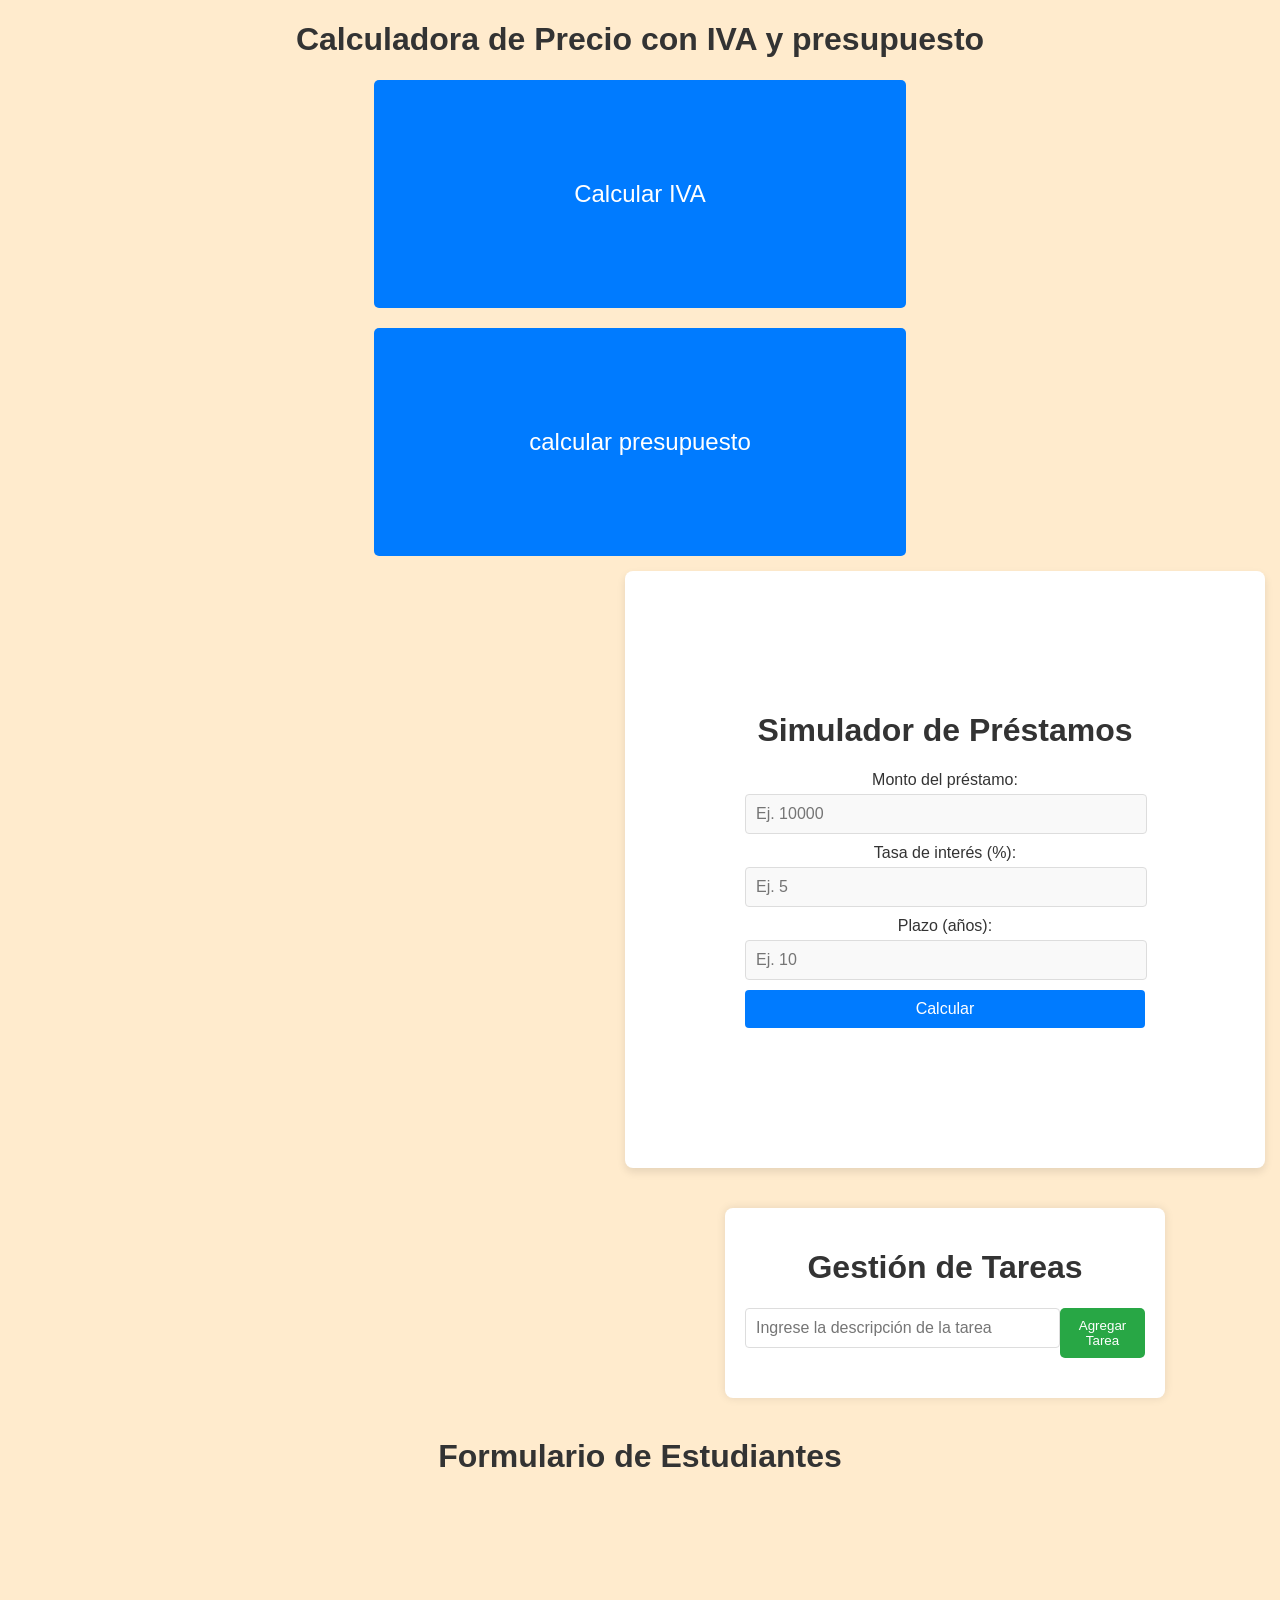
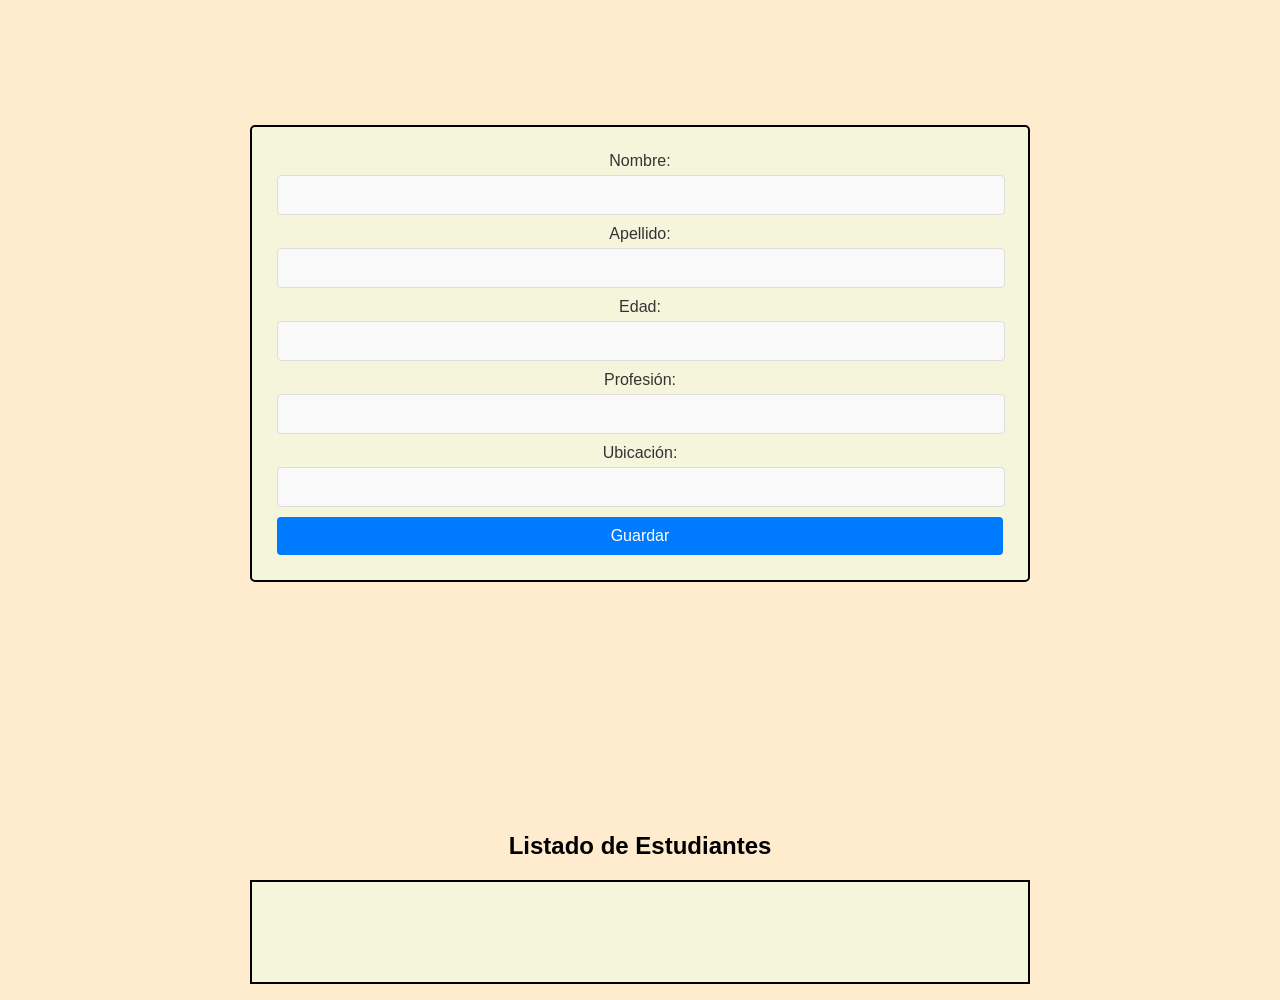
<file: index.html>
<!DOCTYPE html>
<html lang="en">
<head>
    <meta charset="UTF-8">
    <meta name="viewport" content="width=device-width, initial-scale=1.0">
    <link rel="stylesheet" href="./css/style.css">
    <script src="./js/index.js"></script>
    <title>Document</title>
</head>
<body>
    <h1>Calculadora de Precio con IVA y presupuesto</h1>
    <button class ="custom-button" onclick="numeroIngresado()">Calcular IVA</button>
    <div>
        <button class="custom-butto" onclick="calculadoraDePresupuesto()"> calcular presupuesto</button>
    </div>

    <div class="contenedor">
        <h1>Simulador de Préstamos</h1>
        <form id="formulario-prestamo">
            <label for="monto">Monto del préstamo:</label>
            <input type="number" id="monto" placeholder="Ej. 10000" required>
            
            <label for="interes">Tasa de interés (%):</label>
            <input type="number" id="interes" placeholder="Ej. 5" required>
            
            <label for="años">Plazo (años):</label>
            <input type="number" id="años" placeholder="Ej. 10" required>
            
            <button type="submit">Calcular</button>
        </form>
        <div id="resultado"></div>
    </div>
    <div class="container">
        <h1>Gestión de Tareas</h1>
        <div class="task-input">
            <input type="text" id="taskDescription" placeholder="Ingrese la descripción de la tarea">
            <button onclick="agregarTarea()">Agregar Tarea</button>
        </div>
        <ul id="taskList"></ul>
        </div>
        <h1>Formulario de Estudiantes</h1>
    <form class="formulario-1" id="formulario-estudiantes">
        <label for="nombre">Nombre:</label>
        <input type="text" id="nombre" required>
        
        <label for="apellido">Apellido:</label>
        <input type="text" id="apellido" required>
        
        <label for="edad">Edad:</label>
        <input type="number" id="edad" required>
        
        <label for="profesion">Profesión:</label>
        <input type="text" id="profesion" required>
        
        <label for="ubicacion">Ubicación:</label>
        <input type="text" id="ubicacion" required>
        
        <button type="submit">Guardar</button>
    </form>

    <div id="estudiantes">
        <h2>Listado de Estudiantes</h2>
        <ul id="lista-estudiantes">
            <!-- Aquí se mostrarán los estudiantes -->
        </ul>
    </div>
</body>
</html>
</file>
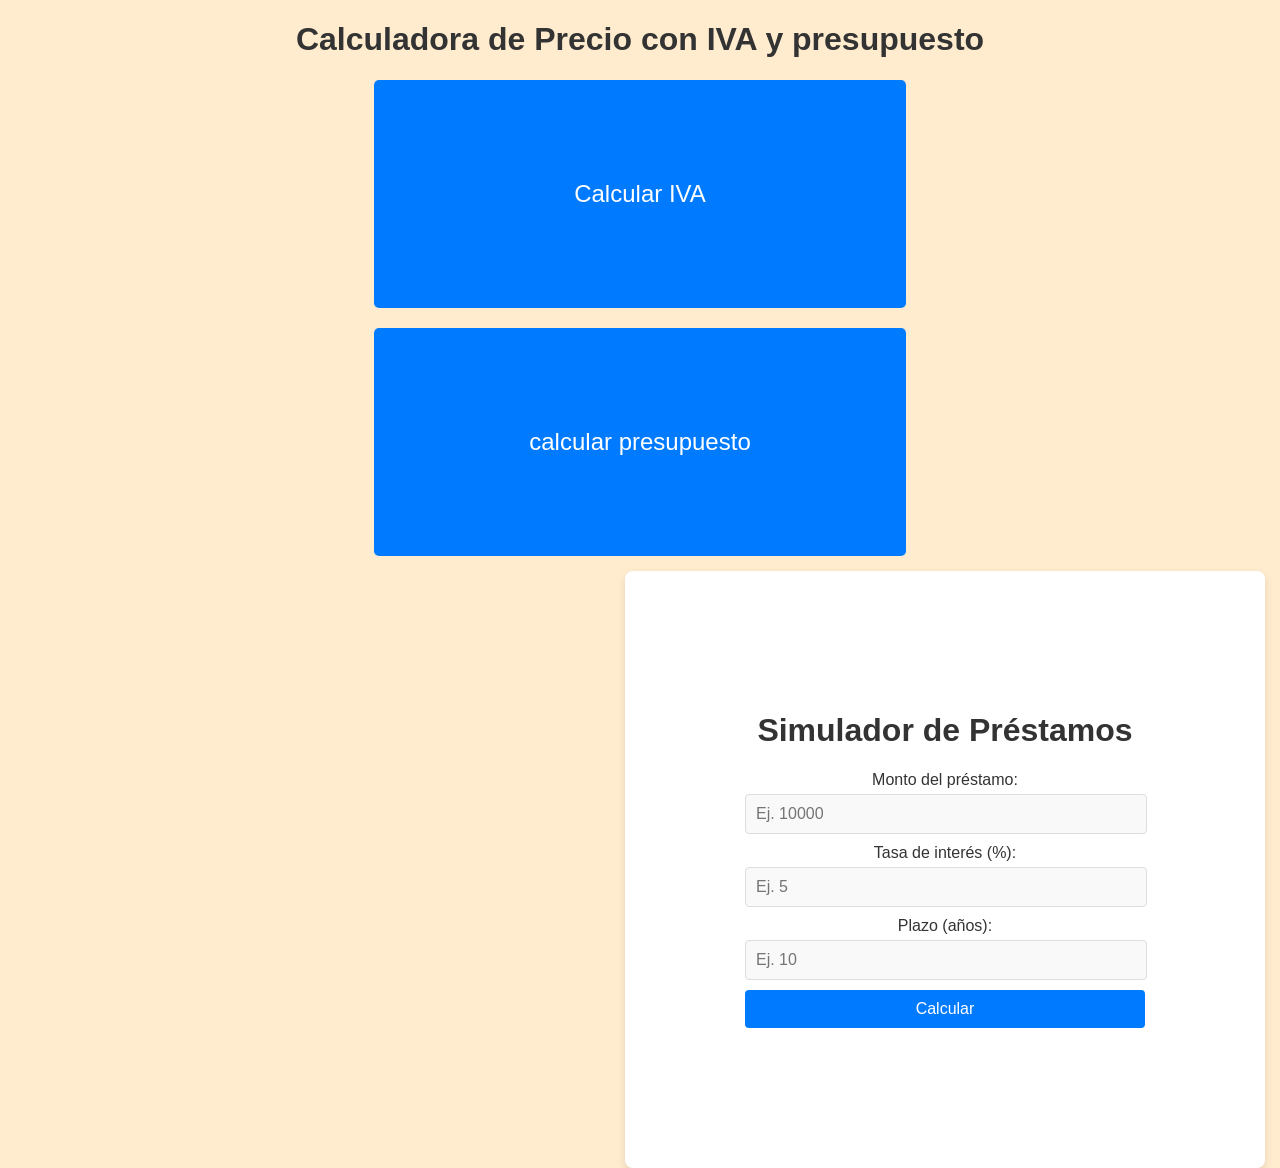
<file: Copia de index.html>
<!DOCTYPE html>
<html lang="en">
<head>
    <meta charset="UTF-8">
    <meta name="viewport" content="width=device-width, initial-scale=1.0">
    <link rel="stylesheet" href="./css/style.css">
    <script src="./js/index.js"></script>
    <title>Document</title>
</head>
<body>
    <h1>Calculadora de Precio con IVA y presupuesto</h1>
    <button class ="custom-button" onclick="numeroIngresado()">Calcular IVA</button>
    <div>
        <button class="custom-butto" onclick="calculadoraDePresupuesto()"> calcular presupuesto</button>
    </div>

    <div class="contenedor">
        <h1>Simulador de Préstamos</h1>
        <form id="formulario-prestamo">
            <label for="monto">Monto del préstamo:</label>
            <input type="number" id="monto" placeholder="Ej. 10000" required>
            
            <label for="interes">Tasa de interés (%):</label>
            <input type="number" id="interes" placeholder="Ej. 5" required>
            
            <label for="años">Plazo (años):</label>
            <input type="number" id="años" placeholder="Ej. 10" required>
            
            <button type="submit">Calcular</button>
        </form>
        <div id="resultado"></div>
    </div>
    
</body>
</html>
</file>
<file: css/style.css>
body {
    font-family:'Franklin Gothic Medium', 'Arial Narrow', Arial, sans-serif;
    margin: 0;
    padding: 0;
    background-color: #FFEBCD; 
    text-align: center;
}
.button-container {
    display: flex;
    justify-content: center;
    align-items: center;
    height: 100vh;
}

.custom-button {
    padding: 100px 200px;
    font-size: 24px;
    border: none;
    border-radius: 5px;
    background-color: #007bff; 
    color: #fff; 
    cursor: pointer;
    transition: background-color 0.3s ease;
    
}

.custom-butto {
    padding: 100px 155px;
    margin-top: 20px;
    font-size: 24px;
    border: none;
    border-radius: 5px;
    background-color: #007bff; 
    color: #fff; 
    cursor: pointer;
    transition: background-color 0.3s ease;
    
}


.custom-button:hover {
    background-color: #f3c702; 
}

.custom-butto:hover {
    background-color: #f3c702; 
}


#result {
    margin-top: 20px;
}
#result h2 {
    text-align: center;
}

.formmulario-prestamo{
    align-items: center;
    align-content: center;
}

.contenedor {
    align-items: center;
    background: #ffffff;
    padding: 120px;
    border-radius: 8px;
    box-shadow: 0 4px 8px rgba(0, 0, 0, 0.1);
    max-width: 400px;
    width: 500px;
    margin-left: 625px;
    margin-top: 15px;
}

h1 {
    text-align: center;
    color: #333;
}

form label {
    display: block;
    margin-bottom: 5px;
    color: #333;
}

form input {
    width: 100%;
    padding: 10px;
    margin-bottom: 15px;
    border: 1px solid #ddd;
    border-radius: 4px;
    background-color: #f9f9f9;
    transition: all 0.3s ease;
}

form input:focus {
    border-color: #a3d8f4;
    box-shadow: 0 0 5px rgba(163, 216, 244, 0.5);
    background-color: #ffffff;
}

form button {
    width: 100%;
    padding: 10px;
    background-color: #a3d8f4;
    color: white;
    border: none;
    border-radius: 4px;
    cursor: pointer;
    transition: all 0.3s ease;
}

form button:hover {
    background-color: #72b6d8;
}

form button:active {
    background-color: #5999b6;
}

#resultado {
    margin-top: 20px;
    text-align: center;
    color: #333;
}

#resultado p {
    margin: 0;
    padding: 5px;
    background: #f9f9f9;
    border-radius: 4px;
}

.container {
    background-color: white;
    padding: 20px;
    border-radius: 5px;
    box-shadow: 0 0 10px rgba(0, 0, 0, 0.1);
    margin-top: 50px;
    margin-left: 400px;
    margin-right: 800px;
    margin: 40px;

}

h1 {
    text-align: center;
    color: #333;
}

.task-input {
    display: flex;
    justify-content: space-between;
    margin-bottom: 20px;
}

.task-input input {
    width: 80%;
    padding: 10px;
    border: 1px solid #ccc;
    border-radius: 5px;
}

.task-input button {
    padding: 10px;
    border: none;
    background-color: #28a745;
    color: white;
    border-radius: 5px;
    cursor: pointer;
}

.task-input button:hover {
    background-color: #218838;
}

ul {
    list-style-type: none;
    padding: 0;
}

li {
    background-color: #f9f9f9;
    padding: 10px;
    border: 1px solid #ccc;
    border-radius: 5px;
    margin-bottom: 10px;
    display: flex;
    justify-content: space-between;
}

.completed {
    text-decoration: line-through;
    color: #aaa;
}

button.complete-btn {
    background-color: #007bff;
    color: white;
    border: none;
    padding: 5px 10px;
    border-radius: 5px;
    cursor: pointer;
}

button.complete-btn:hover {
    background-color: #0056b3;
}

.container {
    background-color: #fff;
    padding: 20px;
    border-radius: 8px;
    box-shadow: 0 0 10px rgba(0, 0, 0, 0.1);
    width: 400px;
    margin-left: 725px;
    max-width: 90%;
    align-items: center;
}

.formulario-1{
    margin: 250px;
    padding: 25px;
    border: solid 2px rgb(0, 0, 0);
    border-radius: 5px;
    box-sizing: border-box;
    background-color: beige;
}

h1 {
    color: #333;
}

form {
    margin-bottom: 20px;
}

label {
    display: block;
    margin-bottom: 5px;
    color: #555;
}

input[type="text"],
input[type="number"] {
    width: calc(100% - 20px);
    padding: 10px;
    margin-bottom: 10px;
    border: 1px solid #ddd;
    border-radius: 4px;
    font-size: 16px;
}

button[type="submit"] {
    width: 100%;
    padding: 10px;
    background-color: #007bff;
    color: #fff;
    border: none;
    border-radius: 4px;
    cursor: pointer;
    font-size: 16px;
    transition: background-color 0.3s ease;
}

button[type="submit"]:hover {
    background-color: #0056b3;
}

#estudiantes {
    margin-top: 20px;
    text-align: center;
}

#lista-estudiantes {
    list-style-type: none;
    padding: 50px;
    margin-left: 250px;
    margin-right: 250px;
    border: solid 2px rgb(0, 0, 0);
    background-color: beige;
}

#lista-estudiantes li {
    background-color: #f9f9f9;
    padding: 10px;
    border: 1px solid #ccc;
    border-radius: 4px;
    margin-bottom: 10px;
    cursor: pointer;
    transition: background-color 0.3s ease;
}

#lista-estudiantes li:hover {
    background-color: #f0f0f0;
}


.estudiante-item {
    background-color: #f9f9f9;
    padding: 10px;
    border: 1px solid #ccc;
    border-radius: 4px;
    margin-bottom: 10px;
    cursor: pointer;
    transition: background-color 0.3s ease;
}

.estudiante-item:hover {
    background-color: #f0f0f0;
    align-items: center;

}

.info-container {
    background-color: #fff;
    border: 1px solid #ccc;
    border-radius: 4px;
    padding: 10px;
    margin-top: 5px;
    align-items: center;
    margin-right: 550px;
}
</file>
